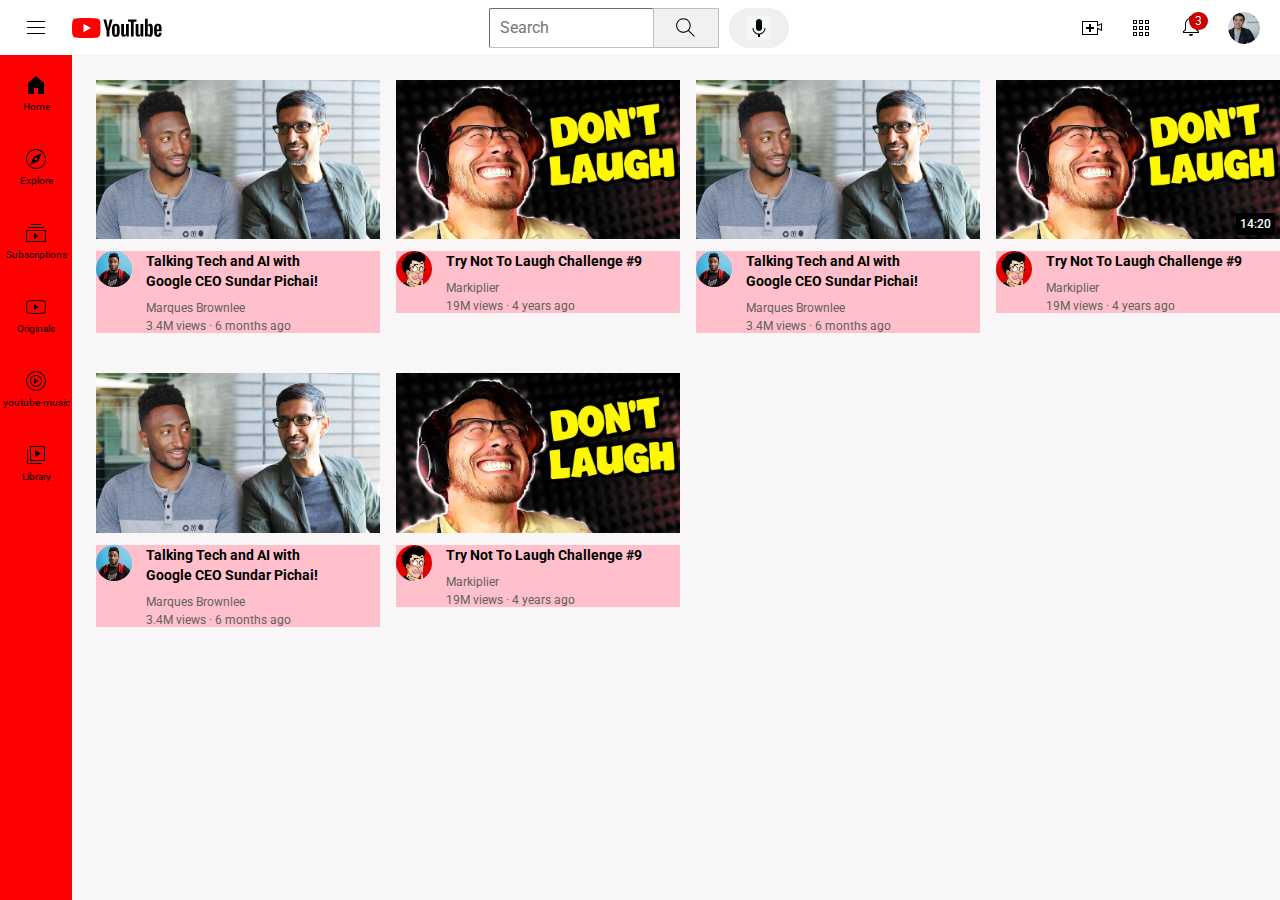
<file: Index.html>
<!DOCTYPE html>
<html lang="en">
<head>
    <meta charset="UTF-8">
    <meta name="viewport" content="width=device-width, initial-scale=1.0">
    <title>Youtube.com Clone</title>

    <link rel="preconnect" href="https://fonts.googleapis.com">
    <link rel="preconnect" href="https://fonts.gstatic.com" crossorigin>
    <link href="https://fonts.googleapis.com/css2?family=Roboto:ital,wght@0,100;0,300;0,400;0,500;0,700;0,900;1,100;1,300;1,400;1,500;1,700;1,900&display=swap" rel="stylesheet">
    <link rel="stylesheet" href="Styles/general.css">
    <link rel="stylesheet" href="Styles/header.css">
    <link rel="stylesheet" href="Styles/video.css">
    <link rel="stylesheet" href="Styles/sidebar.css">

</head>
<body>
    <div class="header">
        <div class="left-section">
            <img class="hamburger-menu" src="icons/hamburger-menu.svg" alt="">
            <img class="youtube-logo" src="icons/youtube-logo.svg" alt="">
        </div>
        <div class="middle-section">
            <input class="search-bar" type="text" placeholder="Search">
            <button class="search-button">
                <img class="search-icon" src="icons/search.svg" alt="">
                <div class="tooltip"> Search</div>
            </button>
            <button class="voice-search-button">
                <img class="voice-search-icon" src="icons/voice-search-icon.svg" alt="">
                <div class="tooltip"> Search w/ your voice</div>
            </button>
        </div>
        <div class="right-section"> 
            <div class="upload-icon-container">
                <img class="upload-icon" src="icons/upload.svg" alt="">
                <div class="tooltip"> Create </div>
            </div>
            
            <img class="youtube-apps-icon" src="icons/youtube-apps.svg" alt="">
            <div class="notification-icon-container">
                <img class="notifications" src="icons/notifications.svg" alt="">
                <div class="notifications-count">
                    3
                    </div> 
            </div>
            <img class="current-user-picture" src="channel pictures/my-channel (1).jpeg" alt="">
        </div>
    </div>

    <div class="sidebar">
        <div class="sidebar-link">
            <img src="icons/home.svg" alt="">
            <div>
                Home
            </div>
        </div>
        <div class="sidebar-link">
            <img src="icons/explore.svg" alt="">
            <div>Explore</div>
        </div>
        <div class="sidebar-link">
            <img src="icons/subscriptions.svg" alt="">
            <div>Subscriptions</div>
        </div>
        <div class="sidebar-link">
            <img src="icons/originals.svg" alt="">
            <div>Originals</div>
        </div>
        <div class="sidebar-link">
            <img src="icons/youtube-music.svg" alt="">
            <div>youtube-music</div>
        </div>
        <div class="sidebar-link">
            <img src="icons/library.svg" alt="">
            <div>Library</div>
        </div>
        
    </div>
    
    <div class="video-grid">
        <!-- First Video Preview -->
        <div class="video-preview">
            <div class="thumbnail-row">
                <img class="thumbnail" src="thumbnails/thumbnail-1.webp" alt="">
            </div>
            <div class="video-info-grid">
                <div class="channel-picture">
                    <img class="profile-picture" src="channel pictures/channel-1.jpeg" alt="">
                </div>
                <div class="video-info">
                    <p class="video-title">
                        Talking Tech and AI with Google CEO Sundar Pichai!
                    </p>
                    <p class="video-author">
                        Marques Brownlee
                    </p>
                    <p class="video-stats">
                        3.4M views · 6 months ago
                    </p>
                </div>
            </div>
        </div>

        <!-- Second Video Preview -->
        <div class="video-preview">
            <div class="thumbnail-row">
                <img class="thumbnail" src="thumbnails/thumbnail-2.webp" alt="">
            </div>
            <div class="video-info-grid">
                <div class="channel-picture">
                    <img class="profile-picture" src="channel pictures/channel-2.jpeg" alt="">
                </div>
                <div class="video-info">
                    <p class="video-title">
                        Try Not To Laugh Challenge #9
                    </p>
                    <p class="video-author">
                        Markiplier
                    </p>
                    <p class="video-stats">
                        19M views · 4 years ago
                    </p>
                </div>
            </div>
        </div>

        <!-- Third Video Preview -->
        <div class="video-preview">
            <div class="thumbnail-row">
                <img class="thumbnail" src="thumbnails/thumbnail-1.webp" alt="">
            </div>
            <div class="video-info-grid">
                <div class="channel-picture">
                    <img class="profile-picture" src="channel pictures/channel-1.jpeg" alt="">
                </div>
                <div class="video-info">
                    <p class="video-title">
                        Talking Tech and AI with Google CEO Sundar Pichai!
                    </p>
                    <p class="video-author">
                        Marques Brownlee
                    </p>
                    <p class="video-stats">
                        3.4M views · 6 months ago
                    </p>
                </div>
            </div>
        </div>

        <!-- Fourth Video Preview -->
        <div class="video-preview">
            <div class="thumbnail-row">
                <img class="thumbnail" src="thumbnails/thumbnail-2.webp" alt="">
                <div class="video-time">14:20</div>
            </div>
            <div class="video-info-grid">
                <div class="channel-picture">
                    <img class="profile-picture" src="channel pictures/channel-2.jpeg" alt="">
                </div>
                <div class="video-info">
                    <p class="video-title">
                        Try Not To Laugh Challenge #9
                    </p>
                    <p class="video-author">
                        Markiplier
                    </p>
                    <p class="video-stats">
                        19M views · 4 years ago
                    </p>
                </div>
            </div>
        </div>

        <!-- First Video Preview -->
        <div class="video-preview">
            <div class="thumbnail-row">
                <img class="thumbnail" src="thumbnails/thumbnail-1.webp" alt="">
            </div>
            <div class="video-info-grid">
                <div class="channel-picture">
                    <img class="profile-picture" src="channel pictures/channel-1.jpeg" alt="">
                </div>
                <div class="video-info">
                    <p class="video-title">
                        Talking Tech and AI with Google CEO Sundar Pichai!
                    </p>
                    <p class="video-author">
                        Marques Brownlee
                    </p>
                    <p class="video-stats">
                        3.4M views · 6 months ago
                    </p>
                </div>
            </div>
        </div>

        <!-- Second Video Preview -->
        <div class="video-preview">
            <div class="thumbnail-row">
                <img class="thumbnail" src="thumbnails/thumbnail-2.webp" alt="">
            </div>
            <div class="video-info-grid">
                <div class="channel-picture">
                    <img class="profile-picture" src="channel pictures/channel-2.jpeg" alt="">
                </div>
                <div class="video-info">
                    <p class="video-title">
                        Try Not To Laugh Challenge #9
                    </p>
                    <p class="video-author">
                        Markiplier
                    </p>
                    <p class="video-stats">
                        19M views · 4 years ago
                    </p>
                </div>
            </div>
        </div>
        

    </div>
</body>
</html>
</file>
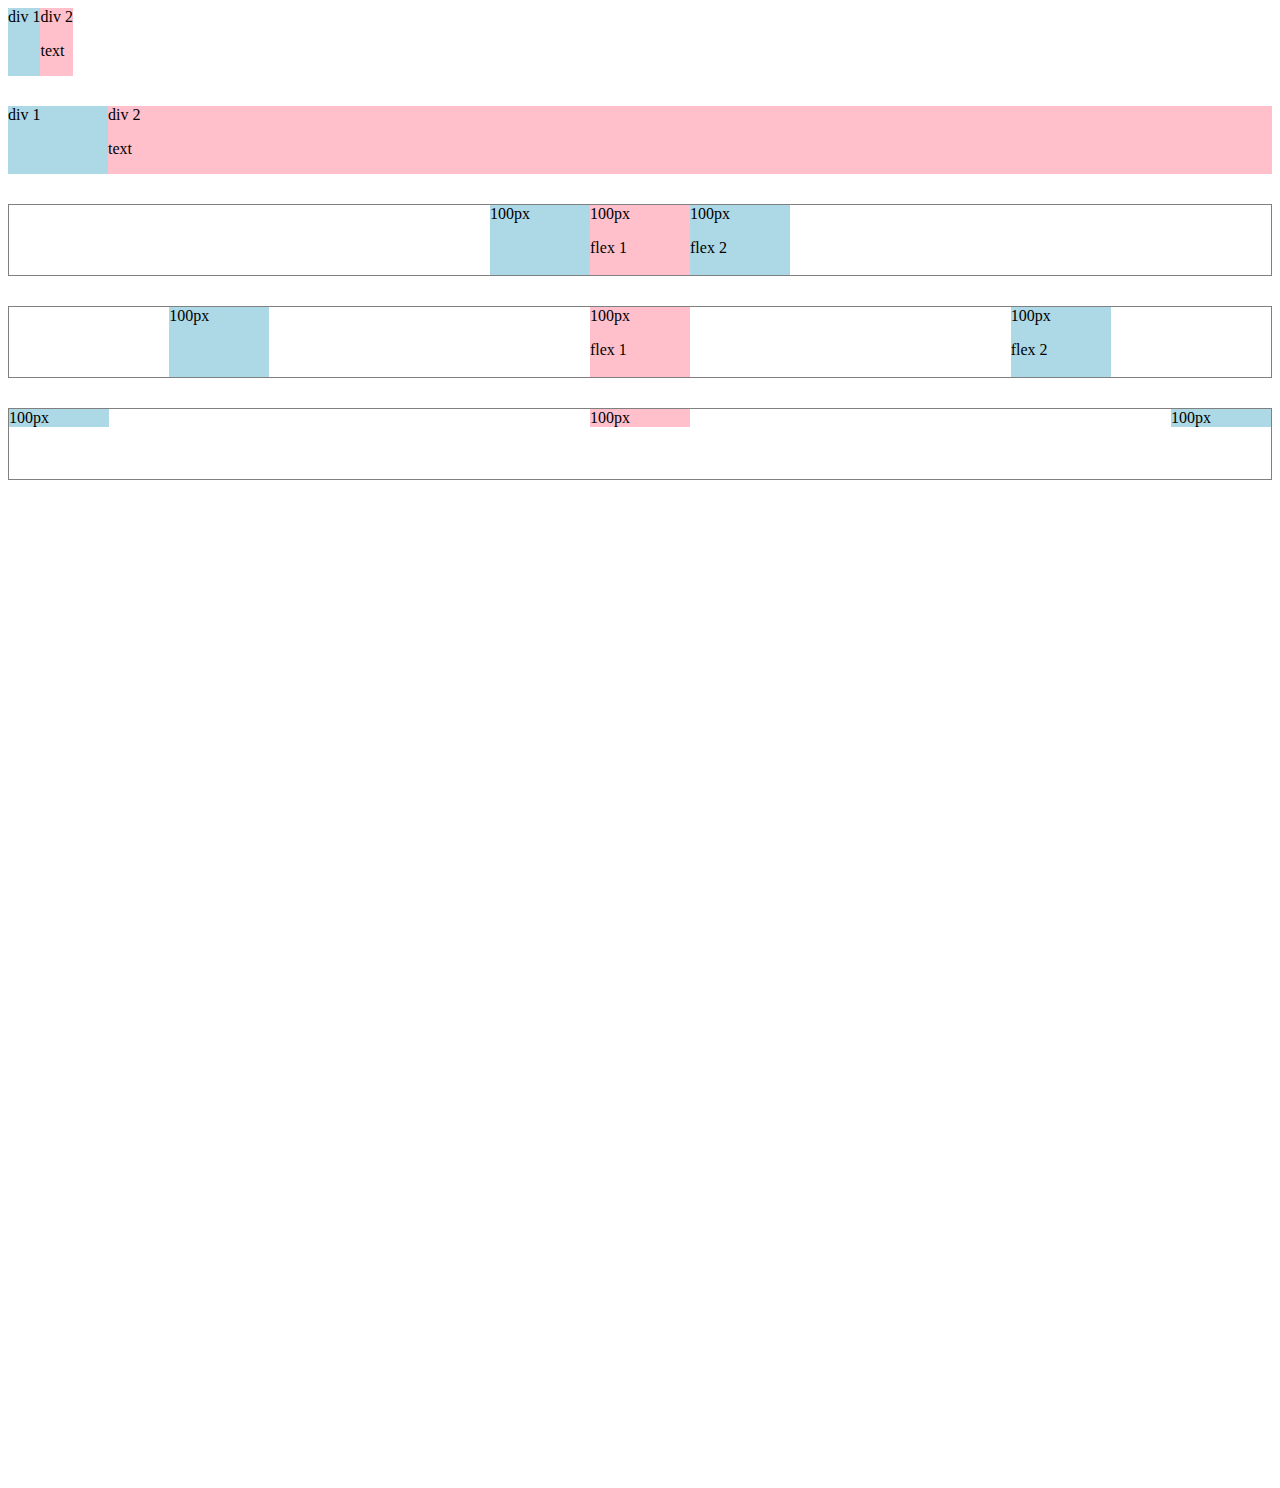
<file: flexbox.html>
<!DOCTYPE html>
<html lang="en">
<head>
    <meta charset="UTF-8">
    <meta name="viewport" content="width=device-width, initial-scale=1.0">
    <title>Flexbox Practice
    </title>
</head>
<body style="padding-bottom: 1000px;">
    <div style="
        display: flex;
        flex-direction: row;">
        <div style="background-color: lightblue;">div 1</div>
        <div style="background-color: pink;">
            div 2
            <p>text</p>
        </div>
</div>

<div style="
        margin-top: 30px;
        display: flex;
        flex-direction: row;">
        <div style="background-color: lightblue;
        width: 100px;">
            div 1
        </div>
        <div style="background-color: pink;
        flex: 1;">
            div 2
            <p>text</p>
        </div>
</div>

<div style="
        margin-top: 30px;
        height: 70px;
        border-width: 1px;
        border-style: solid;
        border-color: gray;
        display: flex;
        flex-direction: row;
        justify-content:  center;">
        <div style="background-color: lightblue;
        width: 100px;">
            100px
        </div>
        <div style="background-color: pink;
        width: 100px;">
            100px
            <p>flex 1</p>
        </div>
        <div style="background-color: lightblue;
        width: 100px;">
            100px
            <p>flex 2</p>
        </div>
</div>
<div style="
        margin-top: 30px;
        height: 70px;
        border-width: 1px;
        border-style: solid;
        border-color: gray;
        display: flex;
        flex-direction: row;
        justify-content:  space-around;">
        <div style="background-color: lightblue;
        width: 100px;">
            100px
        </div>
        <div style="background-color: pink;
        width: 100px;">
            100px
            <p>flex 1</p>
        </div>
        <div style="background-color: lightblue;
        width: 100px;">
            100px
            <p>flex 2</p>
        </div>
</div>
<div style="
        margin-top: 30px;
        height: 70px;
        border-width: 1px;
        border-style: solid;
        border-color: gray;
        display: flex;
        flex-direction: row;
        justify-content:  space-between;
        align-items:  start;
        ">
        <div style="background-color: lightblue;
        width: 100px;">
            100px
        </div>
        <div style="background-color: pink;
        width: 100px;">
            100px
        </div>
        <div style="background-color: lightblue;
        width: 100px;">
            100px
        </div>
</div>
</body>
</html>
</file>
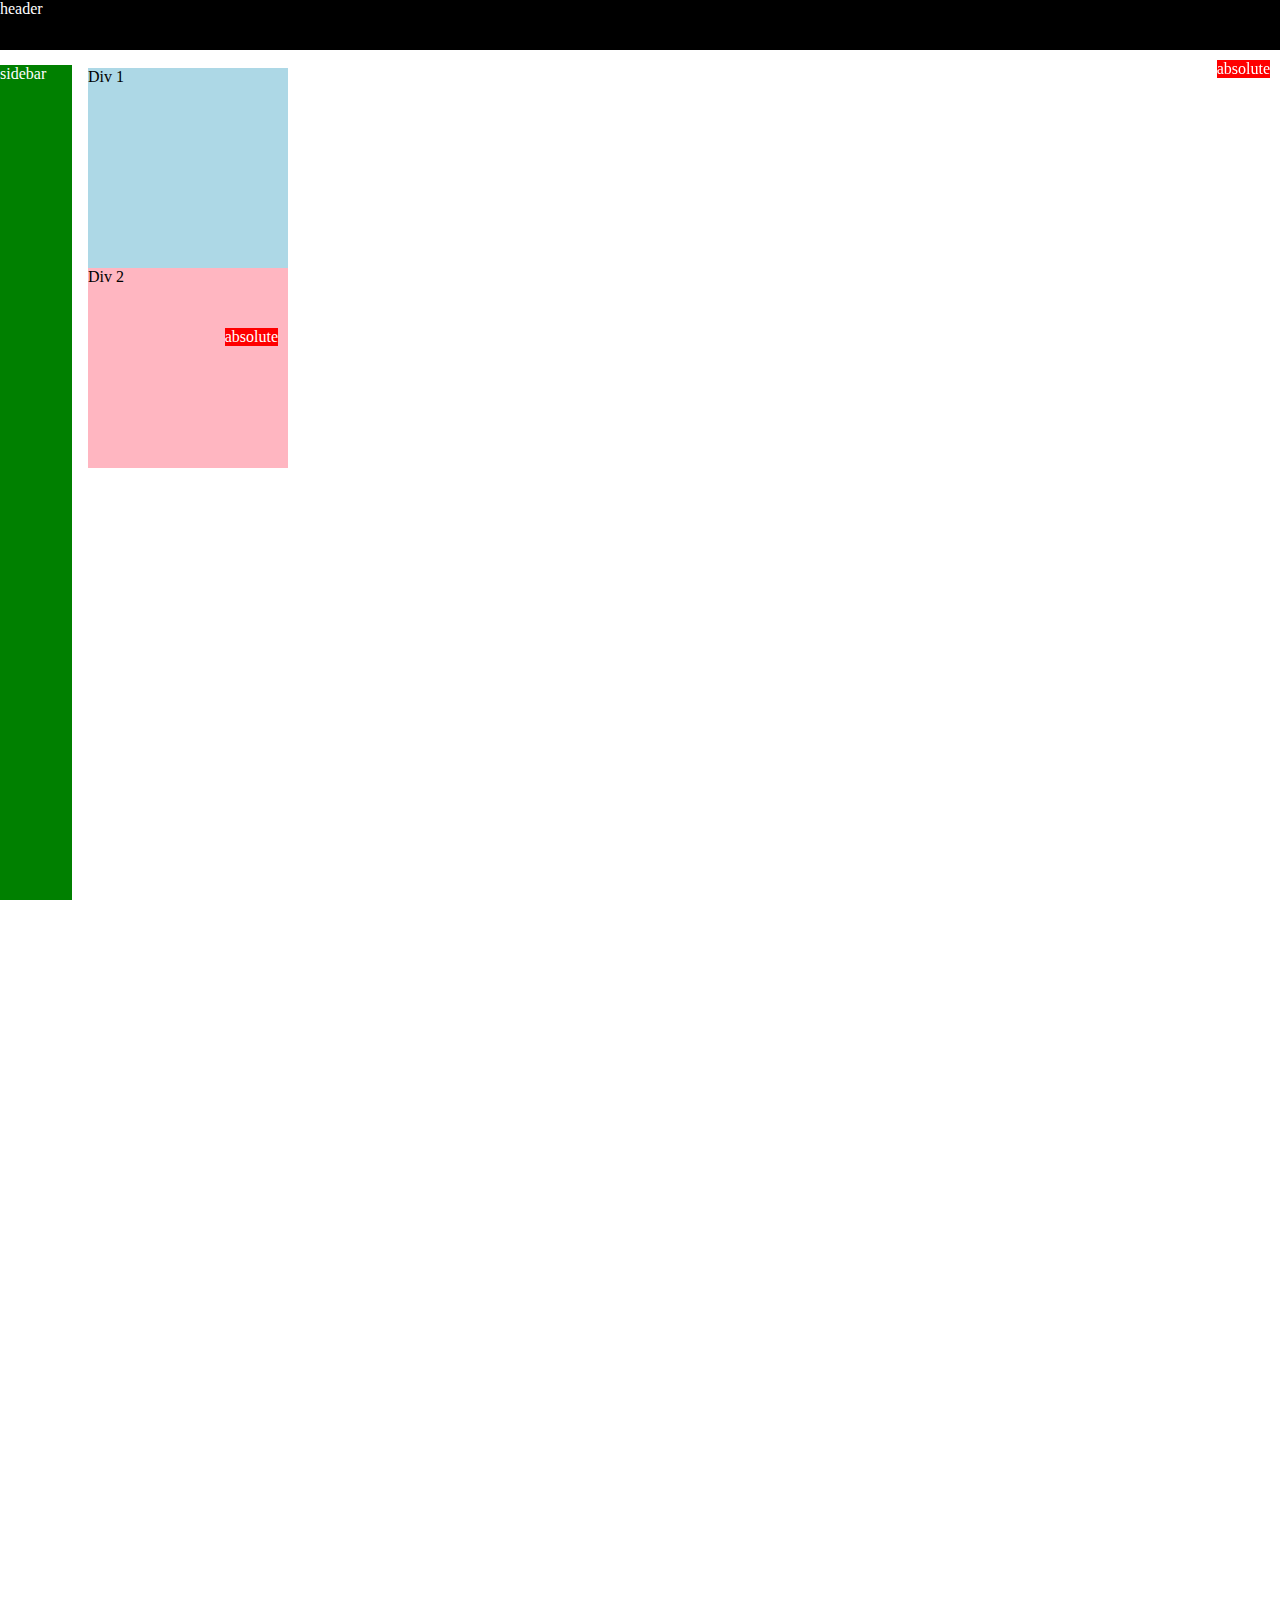
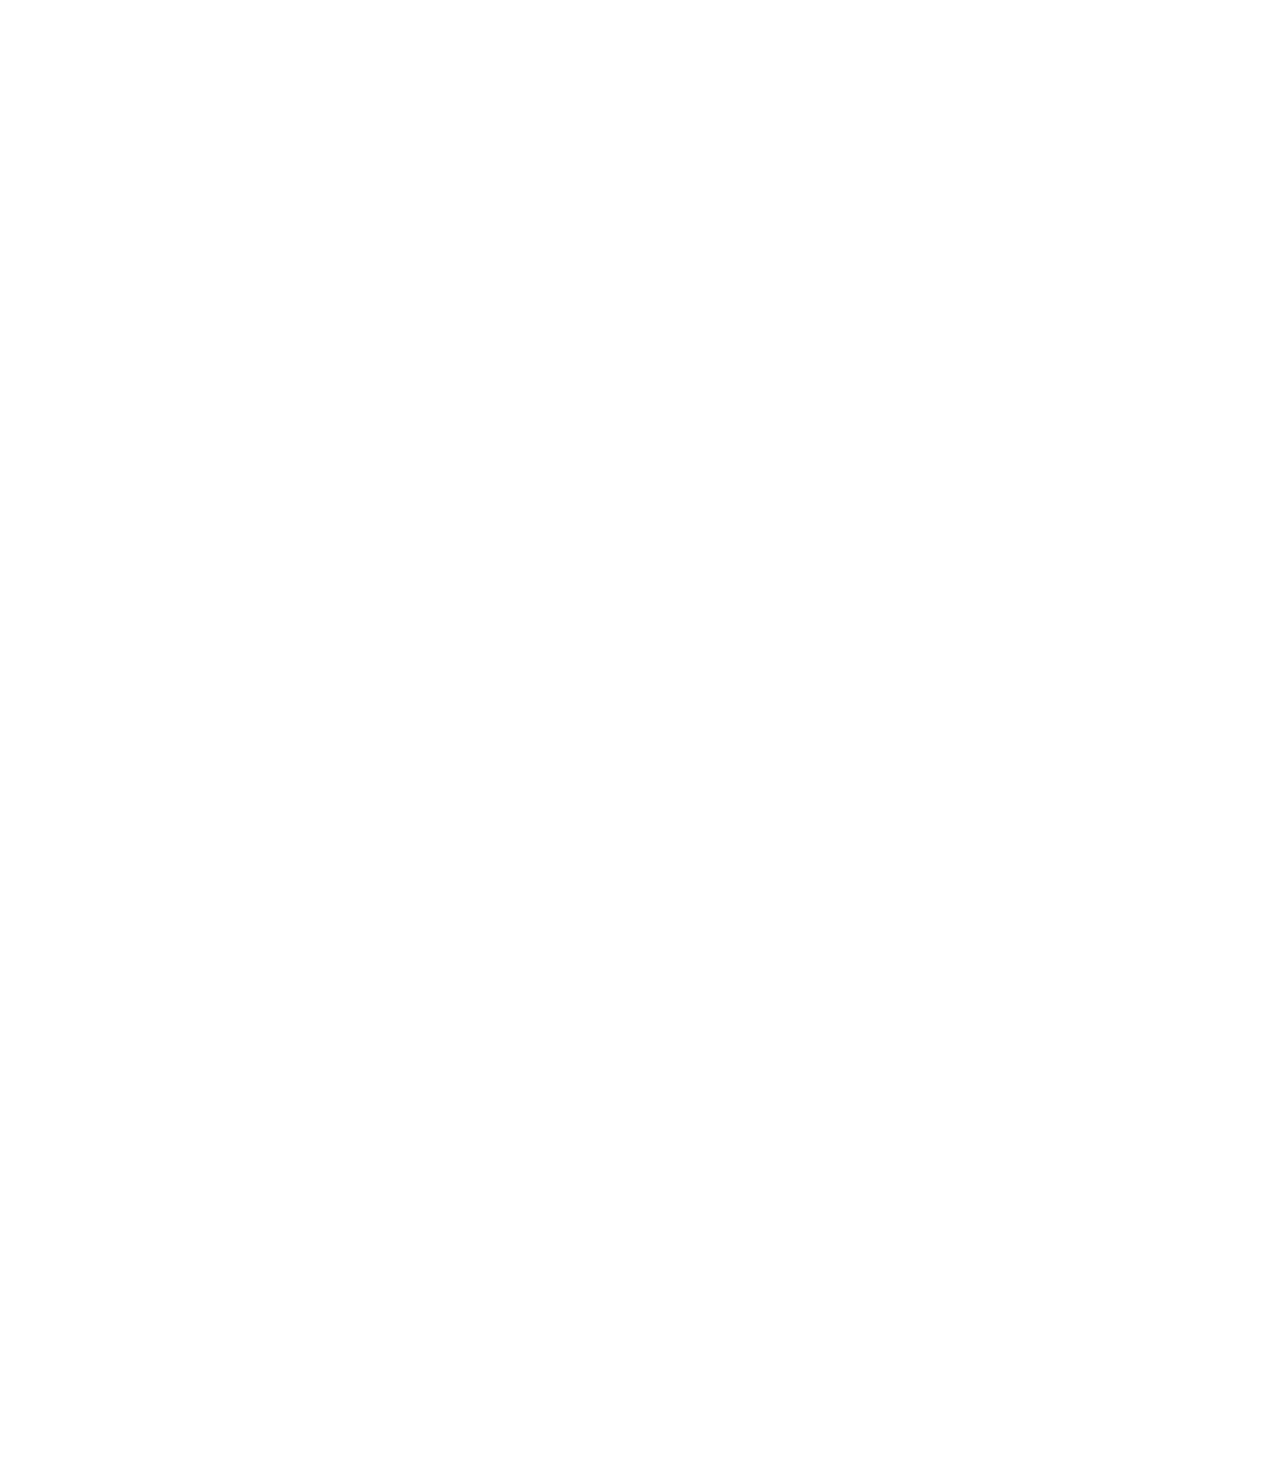
<file: position.html>
<!DOCTYPE html>
<html lang="en">
<head>
    <meta charset="UTF-8">
    <meta name="viewport" content="width=device-width, initial-scale=1.0">
    <title>Position Prac</title>
</head>
<body style="height: 3000px; padding-top: 60px  ;  padding-left: 80px;">
    <div style="background-color: black;
        color:white;
        position: fixed;
        top: 0;
        /* bottom:100px; */
        left:0;
        right: 0;
        height: 50px;
        ">
        header
        </div>

        <div style="
        background-color: green;
        color: white;
        position: fixed;
        left:0;
        bottom:0;
        top:65px ;
        width: 72px
        "> 
            sidebar
        </div>
        <div style="
        position: absolute;
        background-color: red;
        color: white;
        /* left: 10px; */
        top: 60px;
        right: 10px;
        ">
            absolute
        </div>

    <div style="background-color: lightblue;
    height: 200px;
    width: 200px;
    position:static;
    
    ">Div 1</div>
    <div style="background-color: lightpink;
    height: 200px;
    width: 200px;
    position:relative;"> Div 2
        <div style="
            position: absolute;
            background-color: red;
            color: white;
            /* left: 10px; */
            top: 60px;
            right: 10px;
            ">
                absolute
        </div>
    
    </div>
</body>
</html>
</file>
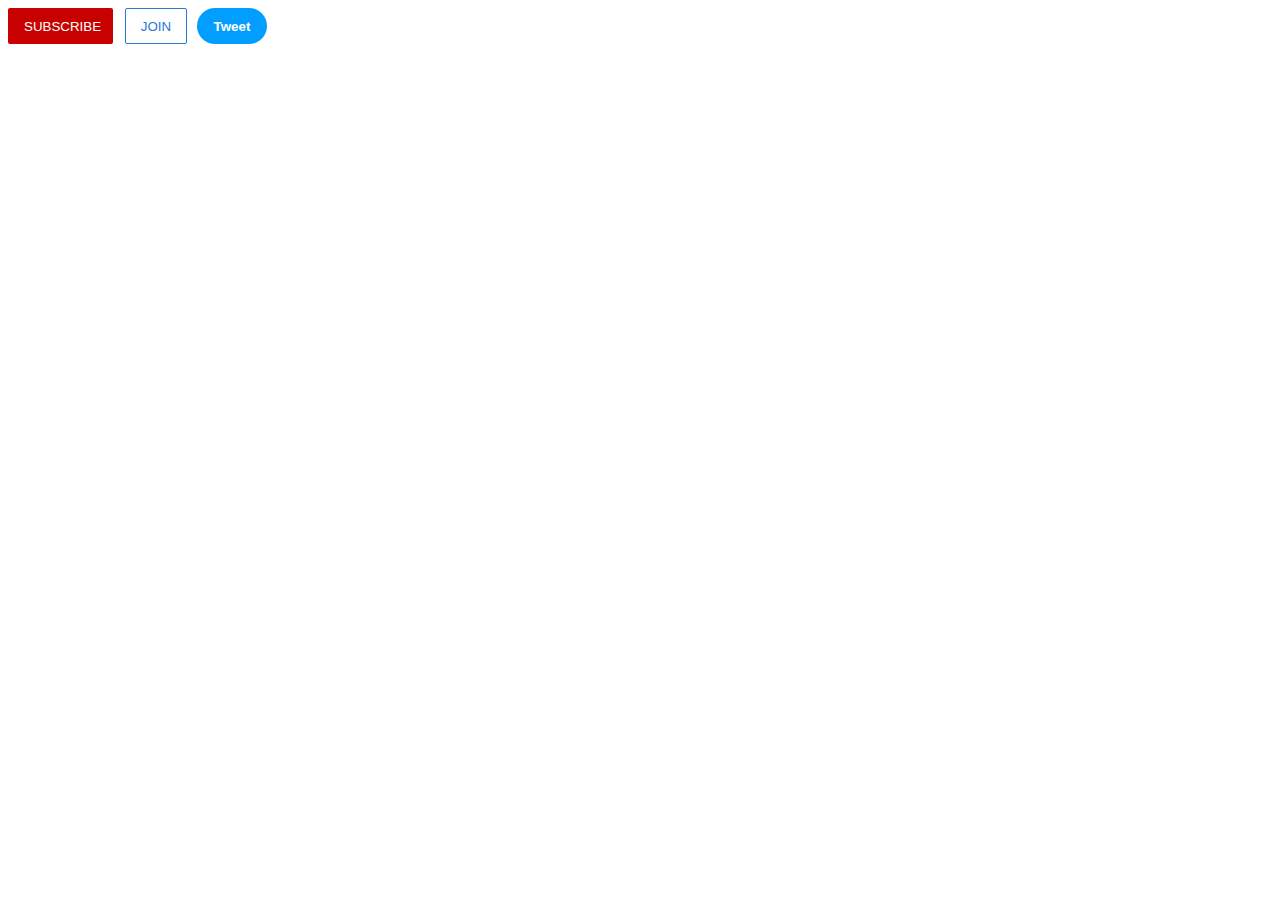
<file: HTML/buttons.html>
<!DOCTYPE html>
<html lang="en">
<head>
    <meta charset="UTF-8">
    <meta name="viewport" content="width=device-width, initial-scale=1.0">
    <title>Buttons Practice</title>
    <link rel="stylesheet" href="buttons.css">
</head>
<body>
    <style>

    </style>
    <button class="subscribe-button">
        SUBSCRIBE
    </button>
    <button class="join-button">
        JOIN
    </button>
    <button class="tweet">Tweet</button>
</body>
</html>
</file>
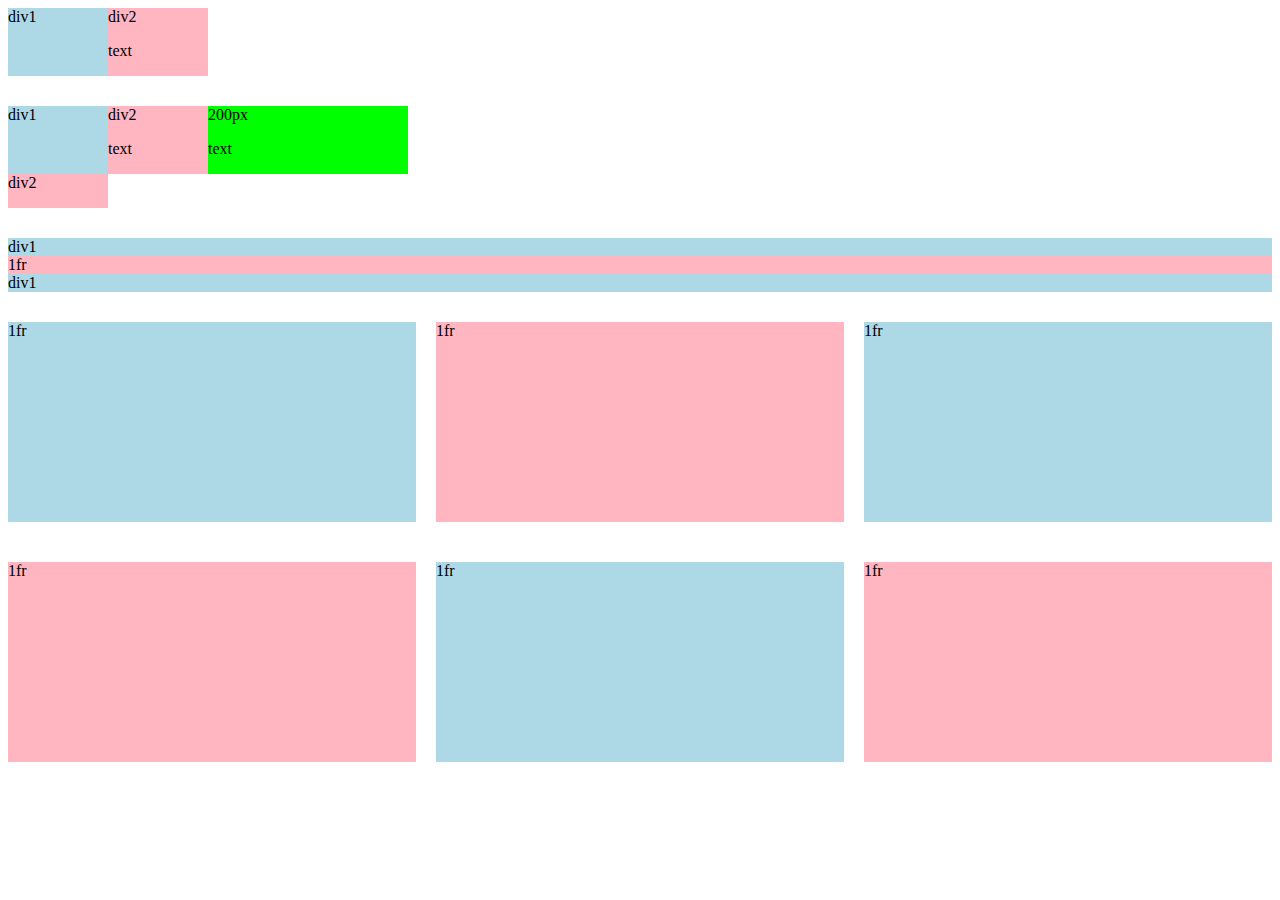
<file: HTML/grid.html>
<!DOCTYPE html>
<html lang="en">
<head>
    <meta charset="UTF-8">
    <meta name="viewport" content="width=device-width, initial-scale=1.0">
    <title>Grid Practice</title>
</head>
<body>
    <div style="
        display: grid; grid-template-columns: 100px 100px;"
    >
        <div style="background-color: lightblue;">div1</div>
        <div style="background-color: lightpink;">div2 <p>text</p></div>
    </div>
    <div style="
        display: grid; 
        grid-template-columns: 100px 100px 200px;
        margin-top: 30px;">
        <div style="background-color: lightblue;">div1</div>
        <div style="background-color: lightpink;">div2 <p>text</p></div>
        <div style="background-color: lime;">200px <p>text</p></div>
        <div style="background-color: lightpink;">div2 <p></p></div>
    </div>

    <div style="
        display: grid; 
        grid-template-columns: 100px 1fr 2 fr ;
        margin-top: 30px;">
        <div style="background-color: lightblue;">div1</div>
        <div style="background-color: lightpink;">1fr</div>
        <div style="background-color: lightblue;">div1</div>

    </div>

    <div style="
        margin-top: 30px;
        display: grid; 
        grid-template-columns: 1fr 1fr 1fr ;
        column-gap:  20px;
        row-gap: 40px ;
        ">
        <div style="background-color: lightblue; height: 200px;">1fr</div>
        <div style="background-color: lightpink;height: 200px;">1fr</div>
        <div style="background-color: lightblue;height: 200px;">1fr</div>
        <div style="background-color: lightpink;height: 200px;">1fr</div>
        <div style="background-color: lightblue;height: 200px;">1fr</div>
        <div style="background-color: lightpink;height: 200px;">1fr</div>

    </div>


</body>
</html>
</file>
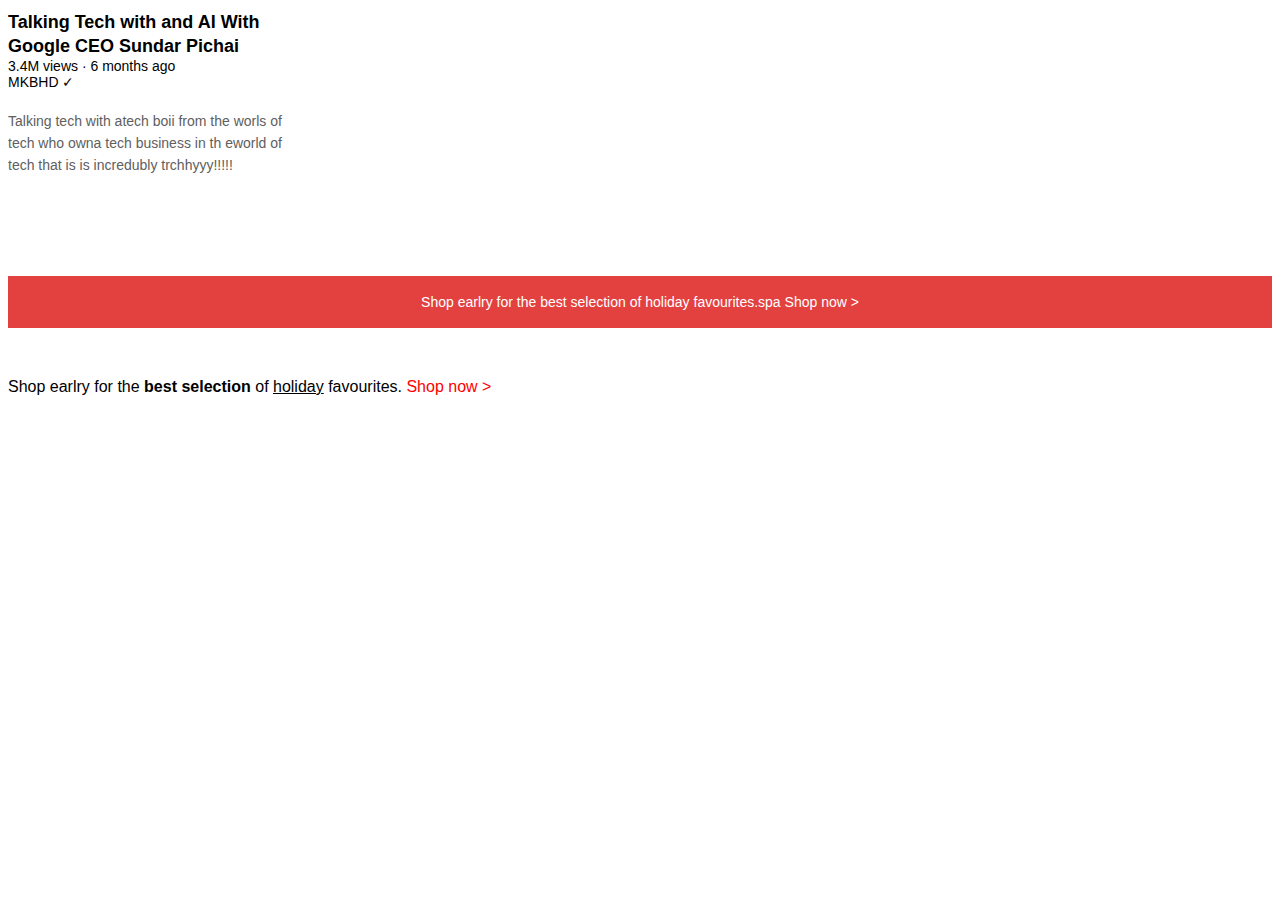
<file: HTML/text.html>
<!DOCTYPE html>
<html lang="en">
<head>
    <meta charset="UTF-8">
    <meta name="viewport" content="width=device-width, initial-scale=1.0">
    <title>Text Practice</title>
    <link rel="stylesheet" href="text.css">
</head>
<body>
    <style>
       
    
    </style>
    <p class="Video-Title">
        Talking Tech with and AI With Google CEO Sundar Pichai
    </p>
    
    <p class="video-stats">
        3.4M views &#183; 6 months ago
    </p>
    
    <p class="video-author">
        MKBHD &#10003; 
    </p>
    
    <p class="video-description">
        Talking tech  with atech boii from the worls of tech who owna  tech business in th eworld of tech that is is incredubly trchhyyy!!!!!
    </p>
    
    <p class="apple-text">
        Shop earlry for the best selection of holiday favourites.spa
        <span class="shop-link">Shop now ></span>
       
    </p>
          
    <p>
        Shop earlry for the <strong>best selection</strong> of <u>holiday</u> favourites. <span class="span-example">Shop now &#62 
    
    </p>
                
</body>
</html>
</file>
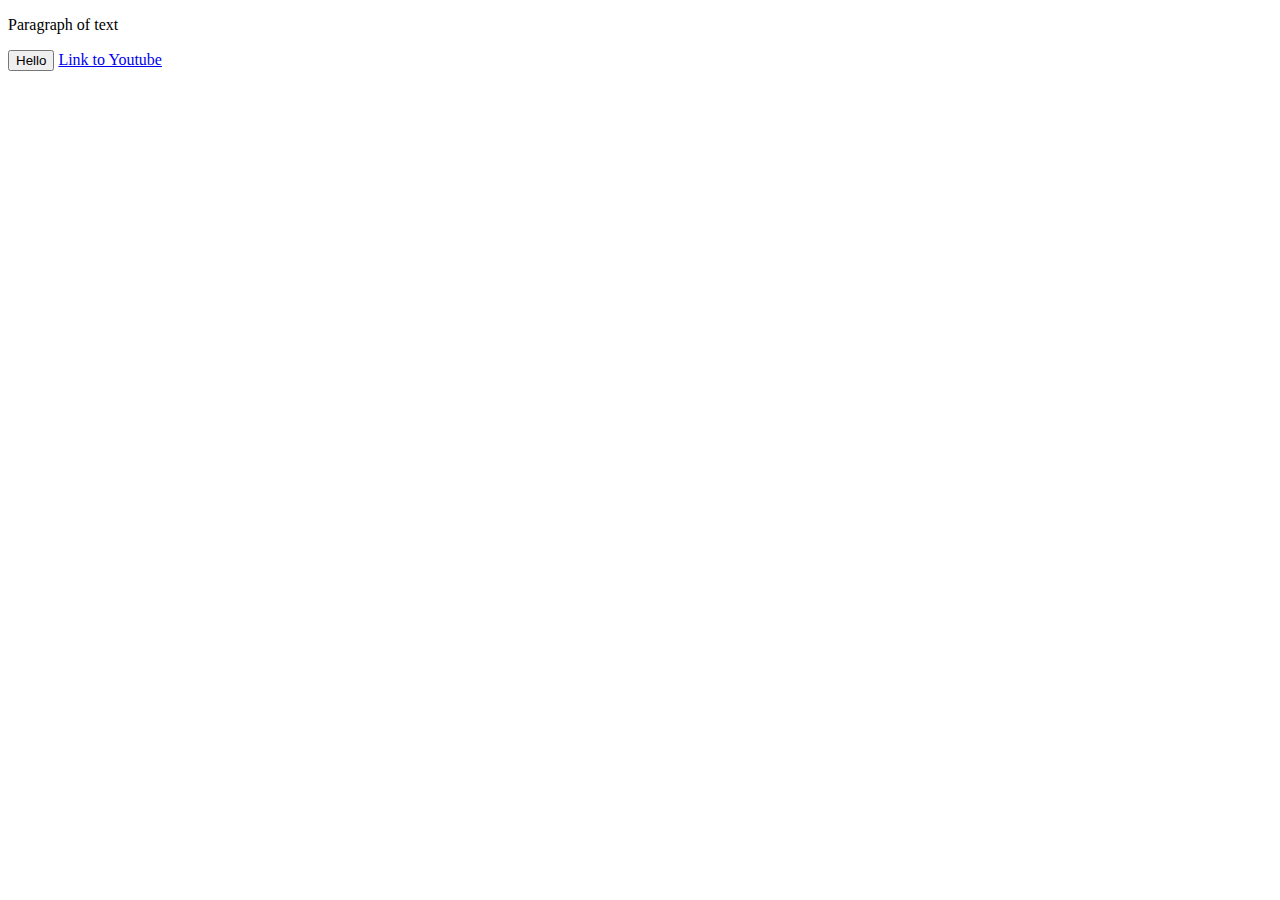
<file: HTML/webstite.html>
<!DOCTYPE html>
<html lang="en">
<head>
    <meta charset="UTF-8">
    <meta name="viewport" content="width=device-width, initial-scale=1.0">
    <title>Document</title>
</head>
<body>
    <p>
        Paragraph of text
        </p>
    <button>Hello</button>
    <a href="https://www.youtube.com" target="_blank">
        Link to Youtube
    </a>
    
</body>
</html>
</file>
<file: Styles/general.css>
p{
    font-family: Roboto, Arial;  
    margin-top: 0;
    margin-bottom: 0;
  }

body{
  margin: 0;
  padding-top: 80px;
  padding-left: 96px;
  padding-right: 24ox;
  background-color: rgb(248, 246, 246);
}
</file>
<file: Styles/header.css>
.header{
    height: 55px;
    display:flex;
    flex-direction:row;
    justify-content: space-between;
    position: fixed;
    top:0;
    left:0;
    right:0;
    z-index: 1;
    background-color: white;
    border-bottom-width: 1px;
    border-bottom-style:solid;
    border-bottom-color:rgb(240, 240, 240)

}

.notification-icon-container{
    position:relative
}
.notifications-count{
    position: absolute;
    top:-2px;
    right: -5px;
    background-color: rgb(200, 0, 0);
    color:white;
    font-family: Roboto, Arial;
    font-size: 12px;
    padding-left: 6px;
    padding-right: 6px;
    padding-bottom: 2px ;
    padding-top: 2px;
    border-radius: 10px;
}

.left-section{
    /* background-color: red; */
    display: flex;
    align-items: center;
}

.hamburger-menu{
   height :24px;
   margin-left: 24px;
   margin-right: 24px;

}
.youtube-logo{
    height: 20px;

}

.middle-section{   
    /* background-color: green; */
    flex: 1;
    margin-left :70px;
    margin-right :35px;
    max-width: 300px;
    display: flex;
    align-items: center;

    }

.search-bar{
    /* display: block; */
    flex: 1;
    height: 36px;
    padding-left: 10px;
    font-size: 16px;
    border-width: 1px;
    border-style: sloid;
    border-color: rgb(192,192,192);
    border-radius: 2px;
    box-shadow: inset 1px 2px 5px rgb(0,0,0 0.5);
    width: 0;
}

.search-bar::placeholder{
    font-family: Roboto, Arial;
    font-size: 16px;

}

.search-button{
    height: 40px;
    width: 66px;
    background-color: rgb(241, 241, 241);
    border-width: 1px;
    border-style: solid;
    border-color:rgb(192,192,192);
    margin-left: -1px;
    margin-right: 10px;
    position: relative;
}   

.search-icon{
    height: 25px;
}

.voice-search-button{
    height: 40px;
    width: 60px;
    border-radius: 20px;
    border:none;
}

.voice-search-icon{
    height: 24px;
    background-color: rgb(245, 248, 248);

}

.right-section{
    /* background-color: blue; */
    width: 180px;
    display: flex;
    align-items: center;
    justify-content: space-between;
    margin-right: 20px;
    flex-shrink: 0;
}
.upload-icon{
    height: 24px;
}

.youtube-apps-icon{
    height: 24px;
}

.notifications{
    height: 24px;

}

.current-user-picture{
    height: 32px;
    border-radius: 16px

}

.search-button .tooltip, .voice-search-button .tooltip, .upload-icon-container .tooltip{
    font-family: Roboto, Arial;
    position:absolute;
    background-color: gray;
    color: white;
    padding-top: 4px;
    padding-bottom: 4px;
    padding-left: 8px;
    padding-right: 8px;
    border-radius: 4px;
    font-size: 12px;
    bottom:-30px;
    opacity: 0;
    transition: opacity 0.15s;
    pointer-events : none;
    white-space: nowrap;
}

.search-button:hover .tooltip,
.voice-search-button:hover .tooltip
.upload-icon-container:hover .tooltip
{
    opacity:1;
}

.search-button, .voice-search-button, .upload-icon-container {
    display: flex;
    align-items: center;
    justify-content: center ;
    position: relative;
}
</file>
<file: Styles/video.css>
.thumbnail{
      width: 100%;
  }
  .search-bar{
      display: block ;
  }
   .video-title{
      /* width: 100%; */
      margin-top: 0;
      font-size: 14px;
      font-weight: bold;
      line-height: 20px;
      margin-bottom: 10px ;
   }

  
  .video-info-grid{
      display: grid;
      grid-template-columns: 50px 0.85fr;
      background-color: pink;
  }

  .profile-picture{
      width: 36px;
      border-radius:50px;
  }
  .thumbnail-row{
      margin-bottom: 8px;
      position: relative;
  }

  .video-time{
    font-family:Roboto, Arial;
    font-size: 12px;
    font-weight: 500;
    padding:4px;
    background-color: black;
    color: white;
    position: absolute;
    bottom: 8px;
    right: 5px;
    border-radius: 2px;
  }

  .video-author, .video-stats{
      font-size: 12px;
      color: rgb(96,96,96);
  }
  .video-author{
      margin-bottom: 4px;
  }
  .video-grid{
      display: grid;
      grid-template-columns: 1fr 1fr 1fr;
      column-gap: 16px;
      row-gap: 40px;
  } 

  @media (max-width: 750px){
    .video-grid{
        display: grid;
        grid-template-columns: 1fr 1fr;
        column-gap: 16px;
        row-gap: 40px;
    }
  }

  @media (max-width: 751px) and (max-width:999px){
    .video-grid{
        display: grid;
        grid-template-columns: 1fr 1fr 1fr;

    }
  }
  
  @media (min-width: 1000px){
    .video-grid{
        grid-template-columns: 1fr 1fr 1fr 1fr;
        
    }
  }
</file>
<file: Styles/sidebar.css>
.sidebar {
    position: fixed;
    left:0;
    bottom: 0;
    top: 55px ;
    background-color: red;
    width: 72px;
    z-index: 200;
}
.sidebar-link{
    height: 74px;
    display: flex;
    justify-content: center;
    align-items: center;
    flex-direction: column;
    cursor: pointer;
}

.sidebar-link:hover{
    background-color: rgb(249, 246, 246);
}

.sidebar-link img{
    height: 24px;
    margin-bottom: 4px;
}

.sidebar-link div {
    font-family: Roboto,Arial;
    font-size: 10px
}
</file>
<file: HTML/buttons.css>
.subscribe-button{
    background-color: rgb(200, 0, 0);
    color:white;
    border: none;
    height: 36px ;
    width: 105px;
    border-radius: 2px;
    cursor: pointer;
    margin-right: 8px;
    padding-top: 10px;
    padding-bottom: 10px;
    padding-left: 16px;
    padding-right: 16px;
    transition: opacity  0.15s;
    vertical-align: top;

}

.subscribe-button:hover{
    opacity: 0.8;
}

.subscribe-button:active{
    opacity: 0.5;

}

.join-button{
    background-color: white;
    border-color: rgb(41,118, 211);
    border-style: solid;
    border-width: 1px;
    color:  rgb(41,118, 211);
    height: 36px;
    width: 62px;
    border-radius: 2px;
    vertical-align: top;

    cursor:pointer;
    transition: background-color 0.15s , 
    color 0.15s;

}
.join-button:hover{
    background-color: rgb(41,118, 211);
    color: white ;
}

.tweet{ 
    color: white;
    background-color: rgb(2,158, 255);
    border: none;
    border-width: 1px;
    height: 36px;
    width: 70px;
    border-radius: 18px;
    cursor:pointer;
    font-weight: bold;
    cursor:pointer;
    margin-left: 6px;
    vertical-align: top;
    transition: box-shadow 0.15s;
}

.tweet:hover{
    box-shadow: 5px 5px 10px rgba(0,0,0,0.15);

}
</file>
<file: HTML/text.css>
p{
    font-family: Arial;
    margin-top: 0;
    margin-bottom: 0;

}
.Video-Title {
    font-weight: bold;
    font-size: 18px;
    width: 300px;
    line-height: 24px;
    margin-top: 10px;

}
.video-stats{
    font-size: 14px;
    color: rbg(96,96,96);
    margin-bottom:20;

}
.video-author{
    font-size: 14px;
    color: rbg(96,96,96);
    margin-bottom: 20px;

}
.video-description{
    font-size:14px;
    color: rgb(96, 96, 96);
    /* margin-top: 0; */
    width:300px;
    line-height: 22px;
    margin-bottom: 100px;
}

.apple-text{
    margin-bottom: 50px;
    font-size: 14px;
    background-color: rgb(227, 65, 64);
    color:white;
    text-align: center;
    padding-top: 18px;
    padding-bottom: 18px;

}
.span-example {
    color: red
}
.span-example:hover{
    text-decoration: underline;
}

.shop-link{
    cursor: pointer;
}

.shop-link:hover{
    text-decoration: underline;
}
</file>
